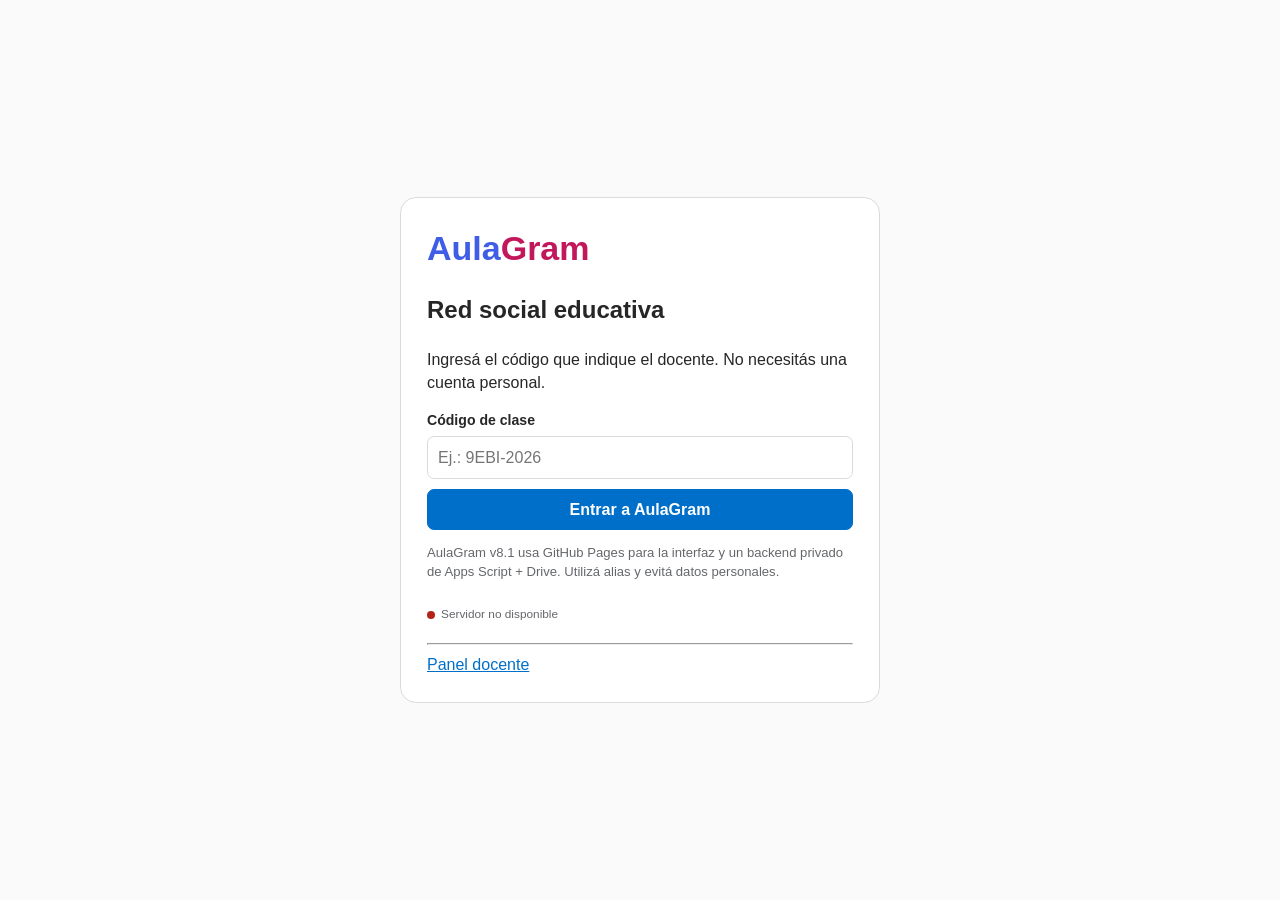
<file: index.html>
<!doctype html>
<html lang="es" data-theme="auto" data-contrast="normal" data-font="default" data-size="100" data-spacing="normal" data-motion="auto" data-links="normal" data-focus="strong">
<head>
  <meta charset="utf-8">
  <meta name="color-scheme" content="light dark">
  <meta name="description" content="AulaGram v8.6.1 · red social educativa para 9.º EBI">
  <meta name="viewport" content="width=device-width, initial-scale=1, viewport-fit=cover">
  <title>AulaGram · 9.º EBI</title>
  <link rel="icon" href="data:,">
  <link rel="stylesheet" href="assets/css/styles.css?v=8.3.0">
  <link rel="stylesheet" href="assets/css/v83.css?v=8.3.0">
  <link rel="stylesheet" href="assets/css/session-controls-v87.css?v=8.7.0">
</head>
<body>
  <a class="skip" href="#main">Saltar al contenido principal</a>
  <div id="app"><div class="loading"><div><div class="spinner"></div><p>Cargando AulaGram…</p></div></div></div>
  <div id="toast" class="toast" role="status" aria-live="polite"></div>

  <div id="a11yBack" class="a11y-back" hidden onclick="closeA11y()"></div>
  <aside id="a11yPanel" class="a11y-panel" role="dialog" aria-modal="true" aria-labelledby="a11yTitle" hidden>
    <div class="a11y-head"><h2 id="a11yTitle">Accesibilidad</h2><button id="a11yClose" class="btn" type="button" onclick="closeA11y()" aria-label="Cerrar">×</button></div>
    <p class="small">Estas preferencias quedan solo en este navegador. Probá distintas combinaciones y observá qué barreras cambian.</p>
    <fieldset class="a11y-group"><legend>Tema</legend><div class="a11y-opts"><button class="a11y-choice" data-a11y-key="theme" data-a11y-value="auto" onclick="a11ySet('theme','auto')">Sistema</button><button class="a11y-choice" data-a11y-key="theme" data-a11y-value="light" onclick="a11ySet('theme','light')">Claro</button><button class="a11y-choice" data-a11y-key="theme" data-a11y-value="dark" onclick="a11ySet('theme','dark')">Oscuro</button></div></fieldset>
    <fieldset class="a11y-group"><legend>Contraste</legend><div class="a11y-opts two"><button class="a11y-choice" data-a11y-key="contrast" data-a11y-value="normal" onclick="a11ySet('contrast','normal')">Normal</button><button class="a11y-choice" data-a11y-key="contrast" data-a11y-value="high" onclick="a11ySet('contrast','high')">Alto</button></div></fieldset>
    <fieldset class="a11y-group"><legend>Tipografía</legend><div class="a11y-opts two"><button class="a11y-choice" data-a11y-key="font" data-a11y-value="default" onclick="a11ySet('font','default')">Predeterminada</button><button class="a11y-choice" data-a11y-key="font" data-a11y-value="friendly" onclick="a11ySet('font','friendly')">Lectura amigable</button></div></fieldset>
    <fieldset class="a11y-group"><legend>Tamaño de texto</legend><div class="a11y-opts"><button class="a11y-choice" data-a11y-key="size" data-a11y-value="100" onclick="a11ySet('size','100')">100%</button><button class="a11y-choice" data-a11y-key="size" data-a11y-value="112" onclick="a11ySet('size','112')">112%</button><button class="a11y-choice" data-a11y-key="size" data-a11y-value="125" onclick="a11ySet('size','125')">125%</button><button class="a11y-choice" data-a11y-key="size" data-a11y-value="150" onclick="a11ySet('size','150')">150%</button><button class="a11y-choice" data-a11y-key="size" data-a11y-value="200" onclick="a11ySet('size','200')">200%</button></div></fieldset>
    <fieldset class="a11y-group"><legend>Espaciado</legend><div class="a11y-opts two"><button class="a11y-choice" data-a11y-key="spacing" data-a11y-value="normal" onclick="a11ySet('spacing','normal')">Normal</button><button class="a11y-choice" data-a11y-key="spacing" data-a11y-value="wide" onclick="a11ySet('spacing','wide')">Ampliado</button></div></fieldset>
    <fieldset class="a11y-group"><legend>Animaciones</legend><div class="a11y-opts"><button class="a11y-choice" data-a11y-key="motion" data-a11y-value="auto" onclick="a11ySet('motion','auto')">Sistema</button><button class="a11y-choice" data-a11y-key="motion" data-a11y-value="on" onclick="a11ySet('motion','on')">Activadas</button><button class="a11y-choice" data-a11y-key="motion" data-a11y-value="off" onclick="a11ySet('motion','off')">Desactivadas</button></div></fieldset>
    <fieldset class="a11y-group"><legend>Enlaces</legend><div class="a11y-opts two"><button class="a11y-choice" data-a11y-key="links" data-a11y-value="normal" onclick="a11ySet('links','normal')">Normal</button><button class="a11y-choice" data-a11y-key="links" data-a11y-value="underline" onclick="a11ySet('links','underline')">Subrayados</button></div></fieldset>
    <fieldset class="a11y-group"><legend>Foco</legend><div class="a11y-opts two"><button class="a11y-choice" data-a11y-key="focus" data-a11y-value="normal" onclick="a11ySet('focus','normal')">Normal</button><button class="a11y-choice" data-a11y-key="focus" data-a11y-value="strong" onclick="a11ySet('focus','strong')">Reforzado</button></div></fieldset>
    <button class="btn soft" style="width:100%" onclick="a11yReset()">Restablecer preferencias</button>
  </aside>
  <script src="assets/js/config.js?v=8.6.1"></script>
  <script src="assets/js/bridge-v850.js?v=8.5.0"></script>
  <script src="assets/js/accessibility.js?v=8.3.0"></script>
  <script src="assets/js/seed-visuals.js?v=8.3.3"></script>
  <script src="assets/js/a11y-svg-fix.js?v=8.3.3"></script>
  <script src="assets/js/app.js?v=8.3.0"></script>
  <script src="assets/js/session-controls-v87.js?v=8.7.0"></script>
  <script src="assets/js/teacher-access-v87.js?v=8.7.0"></script>
  <script src="assets/js/v86-enhancements-lite.js?v=8.6.0"></script>
  <script src="assets/js/v86-performance-lite.js?v=8.6.0"></script>
</body>
</html>
</file>
<file: assets/css/styles.css>
:root{--bg:#fafafa;--panel:#fff;--text:#262626;--muted:#65676b;--line:#dbdbdb;--soft:#f2f3f5;--blue:#006fc9;--pink:#c2185b;--danger:#b42318;--ok:#087a45;--shadow:0 2px 12px rgba(0,0,0,.07);--focus:#ffbf47;--radius:10px;--font:Arial,Helvetica,sans-serif;--fs:100%;--lh:1.45;--ls:normal;--ws:normal}
*{box-sizing:border-box}html{font-size:var(--fs);scroll-behavior:smooth}body{margin:0;background:var(--bg);color:var(--text);font-family:var(--font);line-height:var(--lh);letter-spacing:var(--ls);word-spacing:var(--ws)}button,input,textarea,select{font:inherit}button,a,input,textarea,select{min-height:36px}a{color:var(--blue)}img{max-width:100%;display:block}.skip{position:fixed;left:12px;top:-80px;z-index:3000;background:#000;color:#fff;padding:10px 14px;border-radius:0 0 8px 8px;font-weight:800}.skip:focus{top:0}:focus-visible{outline:3px solid var(--focus);outline-offset:3px}
.topbar{position:sticky;top:0;z-index:500;background:color-mix(in srgb,var(--panel) 96%,transparent);border-bottom:1px solid var(--line);backdrop-filter:blur(10px)}.top-inner{max-width:1040px;margin:auto;height:58px;padding:0 14px;display:flex;align-items:center;gap:14px}.brand{font-size:24px;font-weight:900;text-decoration:none;white-space:nowrap}.brand .a{color:#405de6}.brand .g{color:var(--pink)}.nav{display:flex;gap:4px;align-items:center;margin-left:auto}.nav a,.nav button{border:0;background:transparent;color:var(--text);text-decoration:none;border-radius:8px;padding:7px 9px;font-weight:700;cursor:pointer}.nav a:hover,.nav button:hover{background:var(--soft)}.nav-badge{display:inline-grid;place-items:center;min-width:18px;height:18px;border-radius:999px;background:var(--pink);color:#fff;font-size:10px;margin-left:2px}.session{font-size:12px;font-weight:700;max-width:130px;overflow:hidden;text-overflow:ellipsis;white-space:nowrap}
.page{max-width:1040px;margin:0 auto;padding:18px 14px 70px}.layout{display:grid;grid-template-columns:minmax(0,650px) 300px;gap:28px;align-items:start}.side{position:sticky;top:78px}.card{background:var(--panel);border:1px solid var(--line);border-radius:var(--radius);box-shadow:var(--shadow);overflow:hidden;margin-bottom:14px}.card-pad{padding:16px}.hero{padding:22px}.hero h1,.hero h2{margin:0 0 8px}.hero p{margin:4px 0;color:var(--muted)}.small{font-size:.82rem;color:var(--muted)}.muted{color:var(--muted)}.notice{border-left:5px solid var(--blue);background:var(--panel);padding:13px 15px;border-radius:8px;margin:12px 0}.notice.warn{border-color:#d97706}.notice.danger{border-color:var(--danger)}.notice.ok{border-color:var(--ok)}
.btn{border:1px solid var(--line);background:var(--panel);color:var(--text);border-radius:7px;padding:8px 12px;font-weight:800;cursor:pointer;text-decoration:none;display:inline-flex;align-items:center;justify-content:center;gap:6px}.btn:hover{background:var(--soft)}.btn.primary{background:var(--blue);color:#fff;border-color:var(--blue)}.btn.pink{background:var(--pink);color:#fff;border-color:var(--pink)}.btn.danger{background:var(--danger);color:#fff;border-color:var(--danger)}.btn.soft{background:var(--soft)}.btn:disabled{opacity:.55;cursor:not-allowed}.row{display:flex;gap:8px;align-items:center;flex-wrap:wrap}.stack{display:grid;gap:10px}.field{display:grid;gap:5px}.field label{font-weight:800;font-size:.88rem}.field input,.field textarea,.field select{width:100%;border:1px solid var(--line);background:var(--panel);color:var(--text);border-radius:7px;padding:9px 10px}.field textarea{min-height:90px;resize:vertical}.grid2{display:grid;grid-template-columns:1fr 1fr;gap:12px}.grid3{display:grid;grid-template-columns:repeat(3,1fr);gap:12px}.pill{display:inline-flex;align-items:center;gap:5px;background:var(--soft);border:1px solid var(--line);border-radius:999px;padding:5px 9px;font-size:.78rem;font-weight:700}.role{font-size:.67rem;text-transform:uppercase;letter-spacing:.04em;color:var(--muted)}
.stories{display:flex;gap:14px;overflow:auto;padding:12px}.story{min-width:68px;text-align:center;text-decoration:none;color:var(--text);font-size:11px;font-weight:700}.avatar-ring{width:58px;height:58px;margin:auto;border-radius:50%;padding:2px;background:linear-gradient(45deg,#405de6,#833ab4,#c2185b,#f77737)}.avatar-ring img,.avatar{width:100%;height:100%;object-fit:cover;border-radius:50%;background:var(--soft)}.avatar-ring img{border:2px solid var(--panel)}
.post{background:var(--panel);border:1px solid var(--line);border-radius:8px;overflow:hidden;margin-bottom:16px}.post-head{display:flex;align-items:center;gap:10px;padding:10px 12px}.post-head .mini-avatar{width:34px;height:34px;border-radius:50%;object-fit:cover;background:var(--soft)}.post-user{font-weight:800;text-decoration:none;color:var(--text);overflow-wrap:anywhere}.post-img-wrap{aspect-ratio:4/3;background:#e8eaed;display:grid;place-items:center;overflow:hidden}.post-img{width:100%;height:100%;object-fit:cover}.post-actions{display:flex;gap:8px;padding:9px 10px 2px}.icon-btn{border:0;background:transparent;color:var(--text);font-size:21px;cursor:pointer;border-radius:8px;padding:5px 7px}.icon-btn:hover{background:var(--soft)}.post-body{padding:6px 12px 12px;overflow-wrap:anywhere}.post-body h3{margin:6px 0;font-size:1rem}.post-body p{margin:5px 0}.comments{display:grid;gap:5px;margin-top:8px}.comment{font-size:.86rem;overflow-wrap:anywhere}.comment strong{margin-right:5px}.comment-form{display:flex;gap:7px;margin-top:9px}.comment-form input{flex:1;min-width:0;border:1px solid var(--line);background:var(--panel);color:var(--text);border-radius:7px;padding:8px}.comment-form button{border:0;background:transparent;color:var(--blue);font-weight:800;cursor:pointer}
.profile-head{display:grid;grid-template-columns:110px 1fr;gap:20px;padding:20px}.big-avatar{width:105px;height:105px;border-radius:50%;object-fit:cover;background:var(--soft)}.profile-name{font-size:1.25rem;font-weight:900;overflow-wrap:anywhere}.stats{display:flex;gap:18px;margin:10px 0;flex-wrap:wrap}.stats b{display:block;font-size:1.03rem}.stats span{font-size:.78rem;color:var(--muted)}.profile-grid{display:grid;grid-template-columns:repeat(3,minmax(0,1fr));gap:2px}.grid-post{position:relative;aspect-ratio:1;background:#e8eaed;overflow:hidden;cursor:pointer}.grid-post img{width:100%;height:100%;object-fit:cover}.grid-overlay{position:absolute;inset:auto 0 0;background:linear-gradient(transparent,rgba(0,0,0,.78));color:#fff;padding:28px 8px 8px;font-size:.72rem;font-weight:800;overflow-wrap:anywhere}.design-frame{width:100%;height:650px;border:0;background:#fff}.explore-grid{display:grid;grid-template-columns:repeat(3,minmax(0,1fr));gap:12px}.person-card{padding:14px;text-align:center;overflow:hidden}.person-card .avatar{width:82px;height:82px;margin:0 auto 8px}.person-card h3{margin:4px 0;overflow-wrap:anywhere}.person-card p{font-size:.8rem;color:var(--muted);min-height:2.4em;overflow-wrap:anywhere}
.messages-layout{display:grid;grid-template-columns:280px minmax(0,1fr);height:min(680px,70vh);min-height:480px}.conversation-list{border-right:1px solid var(--line);overflow:auto}.conv{display:flex;gap:9px;padding:10px;border-bottom:1px solid var(--line);cursor:pointer}.conv:hover,.conv.active{background:var(--soft)}.conv .avatar{width:42px;height:42px}.conv-main{min-width:0;flex:1}.conv-title{font-weight:800;overflow:hidden;text-overflow:ellipsis;white-space:nowrap}.conv-last{font-size:.75rem;color:var(--muted);overflow:hidden;text-overflow:ellipsis;white-space:nowrap}.chat{display:grid;grid-template-rows:auto 1fr auto;min-width:0}.chat-head{padding:10px 12px;border-bottom:1px solid var(--line);font-weight:800}.chat-thread{overflow:auto;padding:13px;display:flex;flex-direction:column;gap:8px}.bubble{max-width:78%;padding:8px 10px;border-radius:14px;background:var(--soft);overflow-wrap:anywhere;white-space:pre-wrap}.bubble.mine{align-self:flex-end;background:var(--blue);color:#fff}.bubble .time{display:block;font-size:.62rem;opacity:.75;margin-top:4px}.composer{border-top:1px solid var(--line);padding:9px;display:flex;gap:8px}.composer textarea{flex:1;min-height:42px;max-height:120px;resize:vertical;border:1px solid var(--line);background:var(--panel);color:var(--text);border-radius:9px;padding:9px}.chat-picks{display:flex;gap:6px;flex-wrap:wrap;margin:8px 0}.chat-picks button{border:1px solid var(--line);background:var(--soft);color:var(--text);border-radius:999px;padding:6px 9px;cursor:pointer;font-size:.76rem}
.admin-tabs{display:flex;gap:6px;flex-wrap:wrap}.toggle{display:flex;align-items:center;justify-content:space-between;gap:12px;padding:9px 0;border-bottom:1px solid var(--line)}.switch{position:relative;width:46px;height:26px}.switch input{opacity:0;width:1px;height:1px}.switch span{position:absolute;inset:0;border-radius:999px;background:#9ca3af;cursor:pointer}.switch span:after{content:'';position:absolute;width:20px;height:20px;left:3px;top:3px;background:#fff;border-radius:50%;transition:.16s}.switch input:checked+span{background:var(--ok)}.switch input:checked+span:after{transform:translateX(20px)}.admin-table{width:100%;border-collapse:collapse;font-size:.8rem}.admin-table th,.admin-table td{border-bottom:1px solid var(--line);padding:8px;text-align:left;vertical-align:top;overflow-wrap:anywhere}.admin-table th{background:var(--soft)}.scrollbox{max-height:420px;overflow:auto}
.gate{min-height:100vh;display:grid;place-items:center;padding:20px}.gate-card{width:min(480px,100%);background:var(--panel);border:1px solid var(--line);border-radius:16px;padding:26px;box-shadow:var(--shadow)}.gate-card .brand{font-size:34px}.loading{display:grid;place-items:center;min-height:240px;color:var(--muted)}.spinner{width:34px;height:34px;border-radius:50%;border:4px solid var(--line);border-top-color:var(--blue);animation:spin .8s linear infinite}@keyframes spin{to{transform:rotate(360deg)}}.toast{position:fixed;right:14px;bottom:14px;z-index:2000;max-width:min(420px,calc(100vw - 28px));padding:12px 14px;background:#111;color:#fff;border-radius:9px;box-shadow:0 8px 28px rgba(0,0,0,.25);opacity:0;transform:translateY(16px);pointer-events:none;transition:.2s}.toast.show{opacity:1;transform:none}.empty{text-align:center;padding:30px;color:var(--muted)}
.a11y-btn{border:1px solid var(--line)!important;background:var(--panel)!important;border-radius:999px!important}.a11y-back{position:fixed;inset:0;background:rgba(0,0,0,.45);z-index:1500}.a11y-panel{position:fixed;right:0;top:0;bottom:0;width:min(390px,94vw);z-index:1600;background:var(--panel);border-left:1px solid var(--line);padding:16px;overflow:auto;box-shadow:-12px 0 30px rgba(0,0,0,.2)}.a11y-head{display:flex;align-items:center;justify-content:space-between}.a11y-group{border:1px solid var(--line);border-radius:8px;padding:10px;margin:10px 0}.a11y-group legend{font-weight:900;font-size:.8rem}.a11y-opts{display:grid;grid-template-columns:repeat(3,1fr);gap:6px}.a11y-opts.two{grid-template-columns:repeat(2,1fr)}.a11y-choice{border:1px solid var(--line);background:var(--panel);color:var(--text);border-radius:6px;padding:8px 5px;font-size:.74rem;font-weight:800;cursor:pointer}.a11y-choice.active{background:var(--blue);color:#fff;border-color:var(--blue)}
html[data-theme="dark"]{--bg:#0e1116;--panel:#161a22;--text:#f5f7fb;--muted:#b4bcc9;--line:#343b48;--soft:#222834;--shadow:none;--blue:#62b5ff;--pink:#ff6ca8;--focus:#ffd166;color-scheme:dark}html[data-theme="light"]{color-scheme:light}@media(prefers-color-scheme:dark){html[data-theme="auto"]{--bg:#0e1116;--panel:#161a22;--text:#f5f7fb;--muted:#b4bcc9;--line:#343b48;--soft:#222834;--shadow:none;--blue:#62b5ff;--pink:#ff6ca8;--focus:#ffd166;color-scheme:dark}}
html[data-contrast="high"]{--bg:#000;--panel:#000;--text:#fff;--muted:#fff;--line:#fff;--soft:#000;--blue:#ffe600;--pink:#00ffff;--focus:#00ff66}html[data-contrast="high"] .card,html[data-contrast="high"] .post,html[data-contrast="high"] input,html[data-contrast="high"] textarea,html[data-contrast="high"] .btn{border-width:2px}html[data-contrast="high"] .btn.primary{background:#ffe600;color:#000;border-color:#ffe600}
html[data-font="friendly"]{--font:Verdana,Tahoma,Arial,sans-serif}html[data-size="112"]{--fs:112%}html[data-size="125"]{--fs:125%}html[data-size="150"]{--fs:150%}html[data-size="200"]{--fs:200%}html[data-spacing="wide"]{--lh:1.6;--ls:.08em;--ws:.12em}html[data-links="underline"] a{text-decoration:underline;text-decoration-thickness:.12em;text-underline-offset:.16em}html[data-focus="strong"] :focus-visible{outline-width:4px;outline-offset:4px}html[data-motion="off"] *,html[data-motion="off"] *:before,html[data-motion="off"] *:after{animation-duration:.001ms!important;animation-iteration-count:1!important;transition-duration:.001ms!important;scroll-behavior:auto!important}@media(prefers-reduced-motion:reduce){html[data-motion="auto"] *,html[data-motion="auto"] *:before,html[data-motion="auto"] *:after{animation-duration:.001ms!important;animation-iteration-count:1!important;transition-duration:.001ms!important;scroll-behavior:auto!important}}
@media(max-width:820px){.layout{grid-template-columns:1fr}.side{display:none}.explore-grid{grid-template-columns:repeat(2,minmax(0,1fr))}.messages-layout{grid-template-columns:1fr;height:auto;min-height:0}.conversation-list{border-right:0;border-bottom:1px solid var(--line);max-height:240px}.chat{min-height:500px}.profile-head{grid-template-columns:82px 1fr}.big-avatar{width:78px;height:78px}.nav a span.label{display:none}}
@media(max-width:520px){.page{padding:10px 7px 76px}.top-inner{padding:0 7px}.brand{font-size:20px}.nav{gap:0}.nav a,.nav button{padding:7px}.session{display:none}.grid2,.grid3{grid-template-columns:1fr}.profile-grid{grid-template-columns:repeat(2,minmax(0,1fr))}.explore-grid{grid-template-columns:1fr}.post{border-radius:0}.card{border-radius:7px}.profile-head{gap:12px;padding:14px}.a11y-opts{grid-template-columns:repeat(2,1fr)}}

/* v7.2 - apariencia compacta heredada de la versión XAMPP y optimizada para aula */
:root{--radius:6px;--shadow:none}
.top-inner{max-width:600px;min-height:58px;height:auto;padding:0 12px}
.page{max-width:600px;padding:10px 10px 82px}
.layout{display:block}.side{display:none}
.card{border-radius:6px;box-shadow:none;margin-bottom:10px}
.intro-card{background:var(--panel);border:1px solid var(--line);border-radius:6px;padding:12px 13px;margin-bottom:10px;display:flex;align-items:center;justify-content:space-between;gap:10px}
.intro-card div{display:flex;flex-direction:column;gap:2px}.intro-card strong{font-size:.86rem}.intro-card span{font-size:.76rem;color:var(--muted)}.intro-card>a{background:var(--blue);color:#fff;font-weight:800;font-size:.76rem;padding:8px 10px;border-radius:5px;text-decoration:none;white-space:nowrap}
.stories{gap:15px;padding:10px;margin-bottom:12px}.story{min-width:64px}.avatar-ring{width:60px;height:60px;padding:3px}.avatar-ring img{width:54px;height:54px}
.feed-column{width:100%}.post{border:1px solid #ccc;border-radius:5px;margin-bottom:15px}.post-head{padding:10px}.post-img-wrap{aspect-ratio:1/1;max-height:580px;border-top:1px solid var(--soft);border-bottom:1px solid var(--soft)}.post-img{object-fit:cover}.post-actions{padding:8px 10px 2px}.icon-btn{font-size:26px;line-height:1;min-width:32px;min-height:32px}.post-body{padding:4px 10px 10px}.post-body h3{font-size:.78rem;color:var(--muted);font-weight:600;margin:3px 0}.post-body p{font-size:.9rem;line-height:1.4}.comments{margin-top:7px}.comment{font-size:.82rem}.comment-form{border-top:1px solid var(--soft);padding-top:8px}.comment-form input{border:0;padding-left:0}.comment-form button{padding:6px}
.profile-card{margin-bottom:0}.profile-head{grid-template-columns:92px 1fr;gap:20px;padding:20px}.big-avatar{width:92px;height:92px;border:2px solid var(--line)}.profile-name{font-size:1.12rem;font-weight:600}.stats{display:flex;text-align:center;gap:5px;margin-top:15px}.stats>div{flex:1}.stats b{font-size:1.05rem}.stats span{display:block;font-size:.7rem}.profile-grid{background:var(--panel)}.grid-overlay{inset:0;background:rgba(0,0,0,.38);display:flex;align-items:center;justify-content:center;padding:8px;opacity:0;transition:.18s}.grid-post:hover .grid-overlay,.grid-post:focus .grid-overlay{opacity:1}.student-design{margin-top:16px}
.simple-head h1{font-size:1.25rem;margin:0 0 6px}.explore-grid{grid-template-columns:repeat(2,minmax(0,1fr));gap:8px}.person-card{padding:14px 8px}.person-card .avatar{width:78px;height:78px}.person-card p{min-height:2.6em}
.messages-layout{grid-template-columns:210px minmax(0,1fr);height:min(650px,72vh);min-height:480px}.conv{padding:9px}.chat-picks{padding:0 10px}.chat-thread{padding:12px}.composer textarea{resize:none}.composer .btn{align-self:flex-end}
select{border:1px solid var(--line);background:var(--panel);color:var(--text);border-radius:7px;padding:8px;max-width:100%}
.bottom-nav{display:none}
@media(max-width:640px){
  .page{padding:8px 0 72px}.top-inner{padding:0 10px}.nav{display:none}.session{margin-left:auto}.intro-card,.card,.post,.profile-card,.student-design{border-left:0;border-right:0;border-radius:0}.intro-card{margin-bottom:0}.stories{border-top:0;margin-bottom:9px}.post{margin-bottom:9px}.post-img-wrap{max-height:none}.profile-head{grid-template-columns:80px 1fr;gap:14px;padding:14px 12px}.big-avatar{width:80px;height:80px}.profile-grid{padding:0 8px}.explore-grid{grid-template-columns:repeat(2,minmax(0,1fr));padding:0 8px}.bottom-nav{position:fixed;bottom:0;left:0;right:0;z-index:800;height:60px;background:var(--panel);border-top:1px solid var(--line);display:flex;justify-content:space-around}.bottom-nav a{position:relative;min-width:52px;color:var(--text);text-decoration:none;display:flex;flex-direction:column;align-items:center;justify-content:center;font-size:20px;font-weight:700}.bottom-nav span{font-size:9px;margin-top:1px}.bottom-nav .nav-badge{position:absolute;top:5px;right:6px}.messages-layout{grid-template-columns:1fr;height:auto;min-height:0}.conversation-list{max-height:210px;border-right:0;border-bottom:1px solid var(--line)}.chat{min-height:480px}.hero{border-radius:0}.grid2,.grid3{grid-template-columns:1fr}}
@media(max-width:420px){.explore-grid{grid-template-columns:1fr}.profile-head{grid-template-columns:70px 1fr}.big-avatar{width:70px;height:70px}.intro-card{align-items:flex-start;flex-direction:column}.intro-card>a{align-self:stretch;text-align:center}}

/* AulaGram v8 - shell estático GitHub Pages */
#agBridgeFrame{position:fixed;width:1px;height:1px;left:-9999px;top:-9999px;border:0;opacity:0;pointer-events:none}
.backend-indicator{display:inline-flex;align-items:center;gap:6px;font-size:.74rem;color:var(--muted)}
.backend-dot{width:8px;height:8px;border-radius:50%;background:#d97706;display:inline-block}.backend-dot.ok{background:var(--ok)}.backend-dot.error{background:var(--danger)}
.bridge-error{max-width:680px;margin:30px auto}.skeleton{background:linear-gradient(90deg,var(--soft),var(--panel),var(--soft));background-size:200% 100%;animation:skeleton 1.2s infinite linear;border-radius:7px;min-height:18px}@keyframes skeleton{to{background-position:-200% 0}}
@media(prefers-reduced-motion:reduce){.skeleton{animation:none}}
</file>
<file: assets/css/v83.css>
/* AulaGram v8.3 - mejoras finales de aula y accesibilidad */
.network-status{display:flex;align-items:center;justify-content:space-between;gap:12px;flex-wrap:wrap;margin:14px 0 0;padding:12px 14px;border:2px solid var(--line);border-radius:8px}.network-status>div:first-child{display:flex;flex-direction:column;gap:3px}.network-status span{font-size:.8rem;color:var(--muted)}.network-status.open{border-color:var(--ok);background:color-mix(in srgb,var(--ok) 8%,var(--panel))}.network-status.closed{border-color:#d97706;background:color-mix(in srgb,#d97706 8%,var(--panel))}
.post-img,.grid-post img,.avatar,.mini-avatar,.big-avatar{content-visibility:auto}html[data-contrast="high"] a{color:#ffe600}html[data-contrast="high"] a:visited{color:#00ffff}html[data-contrast="high"] .backend-dot.ok{background:#00ff66}html[data-contrast="high"] .backend-dot.error{background:#ff5f5f}html[data-size="200"] .post-body,html[data-size="200"] .card-pad,html[data-size="200"] .hero{overflow-wrap:anywhere}@media(forced-colors:active){.btn,.card,.post,input,textarea,select{forced-color-adjust:auto}.backend-dot{border:1px solid CanvasText}.a11y-choice.active{outline:3px solid Highlight}}

/* =====================================================
   AulaGram v8.7 · mensajería, cierre de sesión e historias
   ===================================================== */
.messages-layout{display:grid;grid-template-columns:220px minmax(0,1fr);min-height:560px}
.conversation-list{border-right:1px solid var(--line);overflow-y:auto;min-width:0}
.chat{display:flex;flex-direction:column;min-width:0;min-height:0}
.chat-head{padding:16px 18px;border-bottom:1px solid var(--line);font-weight:700}
.chat-picks{display:flex;flex-wrap:wrap;gap:8px;padding:12px 14px 6px;align-items:flex-start;align-content:flex-start}
.chat-picks button{flex:0 0 auto!important;width:auto!important;height:auto!important;min-width:0!important;min-height:36px!important;padding:7px 12px!important;border-radius:999px!important;white-space:nowrap;display:inline-flex;align-items:center;justify-content:center;align-self:flex-start;background:color-mix(in srgb,var(--panel) 88%,var(--text) 12%);border:1px solid var(--line);color:var(--text);cursor:pointer;line-height:1.1}
.chat-picks button:hover{background:color-mix(in srgb,var(--panel) 78%,var(--text) 22%)}
.chat-thread{flex:1;min-height:260px;padding:16px;overflow-y:auto;display:flex;flex-direction:column;gap:10px}
.composer{display:grid;grid-template-columns:minmax(0,1fr) auto;gap:10px;padding:12px;border-top:1px solid var(--line);align-items:end}
.composer textarea{width:100%;min-height:64px;max-height:140px;resize:vertical;box-sizing:border-box}
.composer .btn,.composer button{height:44px;align-self:end}
.bubble{max-width:78%;padding:10px 12px;border-radius:14px;background:color-mix(in srgb,var(--panel) 88%,var(--text) 12%);border:1px solid var(--line);line-height:1.4}
.bubble.mine{align-self:flex-end}
.nav-logout,.bottom-logout{border:0;background:transparent;color:inherit;font:inherit;cursor:pointer}
.nav-logout{display:inline-flex;align-items:center;gap:5px;min-height:34px;padding:5px 8px;border-radius:8px}
.nav-logout:hover{background:color-mix(in srgb,var(--panel) 78%,var(--text) 22%)}
.bottom-logout{display:none}
.stories{align-items:flex-start}.story-v87{appearance:none;border:0;background:transparent;color:var(--text);cursor:pointer;min-width:78px;max-width:90px;padding:10px 5px;display:flex!important;flex-direction:column;align-items:center;gap:4px;text-align:center}.story-v87>span{font-size:.76rem;max-width:84px;overflow:hidden;text-overflow:ellipsis;white-space:nowrap}.story-v87>small{font-size:.66rem;color:var(--muted)}.story-ring-v87{position:relative}.story-avatar-v87{width:100%;height:100%;object-fit:cover;border-radius:50%}.story-badge-v87{position:absolute;right:-5px;bottom:-3px;width:25px;height:25px;border-radius:50%;display:grid;place-items:center;background:var(--panel);border:2px solid var(--bg);font-size:.8rem;box-shadow:0 2px 8px rgba(0,0,0,.18)}
.story-modal-v87[hidden]{display:none!important}.story-modal-v87{position:fixed;inset:0;z-index:10000;display:grid;place-items:center;padding:18px}.story-modal-backdrop{position:absolute;inset:0;background:rgba(0,0,0,.78);backdrop-filter:blur(4px)}.story-dialog-v87{position:relative;z-index:1;width:min(430px,96vw);max-height:92vh;overflow:auto;border-radius:22px;background:var(--panel);border:1px solid var(--line);box-shadow:0 22px 70px rgba(0,0,0,.45)}.story-close-v87{position:absolute;right:10px;top:10px;z-index:3;width:38px;height:38px;border-radius:50%;border:1px solid rgba(255,255,255,.28);background:rgba(0,0,0,.42);color:#fff;font-size:1.5rem;cursor:pointer}.story-card-v87{min-height:620px;background:var(--story-bg);color:var(--story-text);display:flex;flex-direction:column;overflow:hidden;border-radius:22px}.story-top-v87{display:flex;align-items:center;justify-content:space-between;gap:12px;padding:18px 54px 12px 18px;background:linear-gradient(to bottom,rgba(0,0,0,.28),transparent)}.story-top-v87>div{display:flex;flex-direction:column;gap:2px}.story-top-v87 span{font-size:.8rem;opacity:.9}.story-expiry-v87{padding:4px 8px;border-radius:999px;background:rgba(0,0,0,.28);white-space:nowrap}.story-main-image-v87{width:100%;max-height:360px;object-fit:cover;background:rgba(0,0,0,.12)}.story-content-v87{padding:24px 24px 14px;margin-top:auto}.story-emoji-v87{font-size:2.5rem;margin-bottom:8px}.story-content-v87 h2{margin:0 0 10px;font-size:1.75rem;line-height:1.08;color:inherit}.story-content-v87 p{margin:0;font-size:1.02rem;line-height:1.5;white-space:pre-wrap;overflow-wrap:anywhere}.story-meta-v87{display:flex;gap:7px;align-items:center;padding:10px 24px;font-size:.8rem;opacity:.9}.story-reactions-v87{display:flex;justify-content:center;flex-wrap:wrap;gap:8px;padding:12px 18px 20px;background:rgba(0,0,0,.14)}.story-reaction-v87{min-width:58px;min-height:44px;border-radius:999px;border:1px solid rgba(255,255,255,.32);background:rgba(255,255,255,.12);color:inherit;cursor:pointer;display:flex;align-items:center;justify-content:center;gap:5px}.story-reaction-v87.active{outline:3px solid var(--story-accent);background:rgba(255,255,255,.22)}.story-reaction-v87 span{font-size:1.2rem}.story-reaction-v87 b{font-size:.78rem}.story-login-hint-v87{margin:0;padding:14px 18px 20px;text-align:center;background:rgba(0,0,0,.14)}.profile-story-v87{margin-top:12px}
.story-admin-v87{margin-top:14px}.story-admin-v87 textarea{min-height:110px;resize:vertical}.story-audit-v87{max-height:230px;overflow:auto;border:1px solid var(--line);border-radius:8px}.story-audit-v87>div{display:grid;grid-template-columns:auto 1fr;gap:4px 8px;padding:8px 10px;border-bottom:1px solid var(--line);font-size:.78rem}.story-audit-v87>div:last-child{border-bottom:0}.story-audit-v87 span{grid-column:1/-1;color:var(--muted);font-size:.7rem}
@media(max-width:860px){.messages-layout{grid-template-columns:1fr;min-height:0}.conversation-list{border-right:0;border-bottom:1px solid var(--line);max-height:210px}.composer{grid-template-columns:1fr}.composer button,.composer .btn{width:100%}.nav-logout{display:none}.bottom-logout{display:flex;flex-direction:column;align-items:center;justify-content:center;gap:2px;min-width:44px}.bottom-logout span{font-size:.66rem}.bottom-nav{overflow-x:auto;justify-content:flex-start}.bottom-nav>*{flex:0 0 64px}}
@media(max-width:520px){.story-modal-v87{padding:0}.story-dialog-v87{width:100vw;max-height:100vh;height:100vh;border-radius:0}.story-card-v87{min-height:100vh;border-radius:0}.chat-picks{gap:6px;padding:10px}.chat-picks button{min-height:34px!important;padding:6px 10px!important;font-size:.78rem}}
@media(prefers-reduced-motion:reduce){.story-modal-v87*,.story-v87*{animation:none!important;transition:none!important}}
</file>
<file: assets/css/session-controls-v87.css>
/* AulaGram v8.7 · visibilidad del cierre de sesión */
.nav-logout,.bottom-logout{
  border:0;
  background:transparent;
  color:inherit;
  font:inherit;
  cursor:pointer;
}

.nav-logout{
  display:inline-flex;
  align-items:center;
  gap:5px;
  min-height:34px;
  padding:5px 8px;
  border-radius:8px;
}

.nav-logout:hover{
  background:var(--soft);
}

.bottom-logout{
  display:none;
}

/* Entre tablet y escritorio se mantiene el botón superior. */
@media (min-width:641px) and (max-width:860px){
  .nav-logout{display:inline-flex!important}
  .bottom-logout{display:none!important}
}

/* En móvil se usa la barra inferior para no sobrecargar la cabecera. */
@media (max-width:640px){
  .nav-logout{display:none!important}
  .bottom-logout{
    display:flex!important;
    flex-direction:column;
    align-items:center;
    justify-content:center;
    gap:2px;
    min-width:52px;
    padding:0 6px;
  }
  .bottom-logout span:first-child{font-size:20px;line-height:1}
  .bottom-logout span:last-child{font-size:9px;margin-top:1px}
}
</file>
